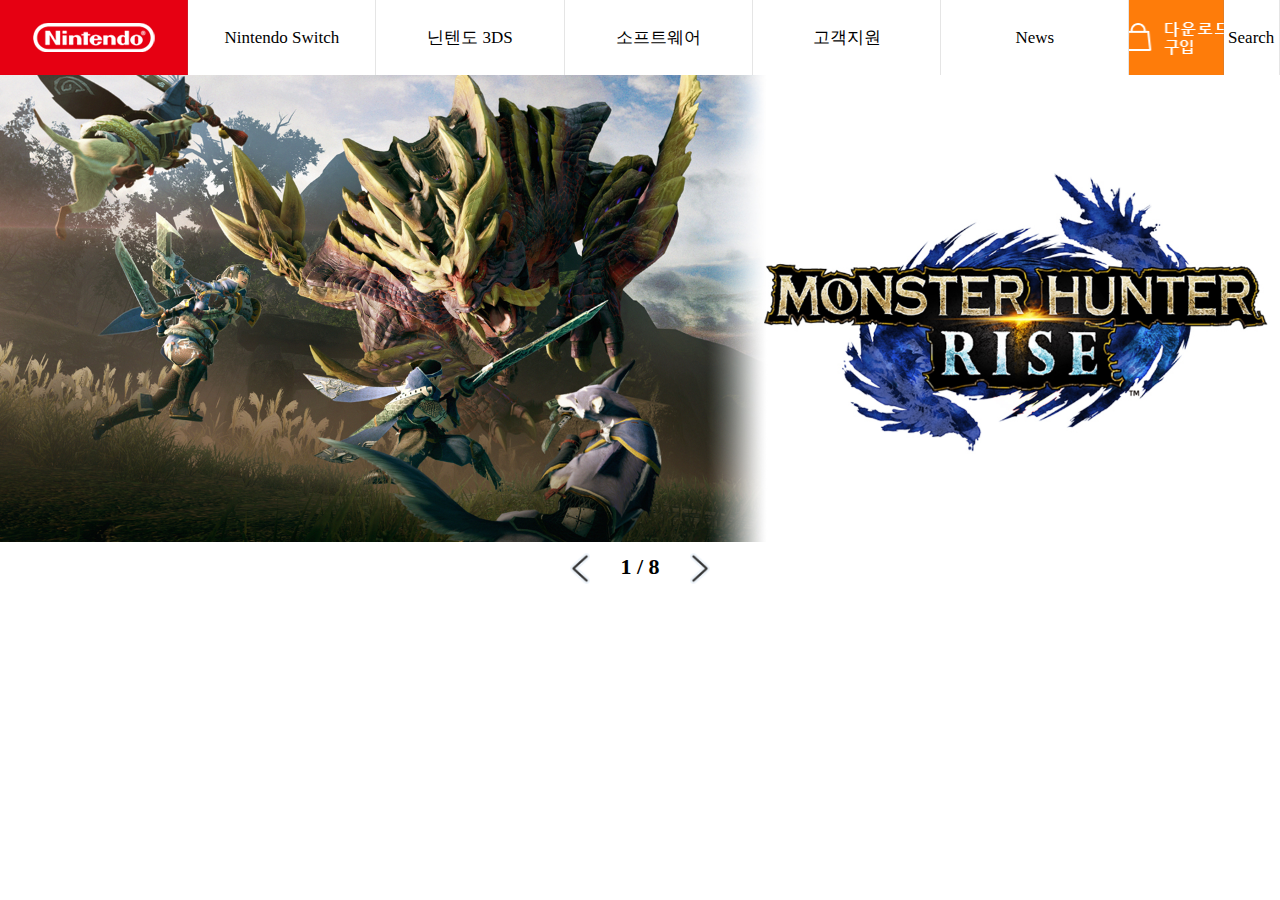
<file: src/main/resources/templates/indexCopy.html>
<!DOCTYPE html>
<html lang="en">
<head>
    <meta charset="UTF-8">
    <title>Nintendo</title>
    <link rel="stylesheet" href="../static/css/style.css"/>
</head>
<body>
    <div class="container">
        <div class="header_btn">
            <div class="btn" id="logo_btn"></div>
            <div class="btn" id="switch_btn">Nintendo Switch</div>
            <div class="btn" id="3ds_btn">닌텐도 3DS</div>
            <div class="btn" id="software_btn">소프트웨어</div>
            <div class="btn" id="cs_btn">고객지원</div>
            <div class="btn" id="news_btn">News</div>
            <div class="btn" id="download_btn"></div>
            <div class="btn" id="search_btn">Search</div>
        </div>
        <div class="main_img_box">
            <ul>
                <li><img src="../static/img/main_img/1.jpg" class="pc_img"></li>
                <li><img src="../static/img/main_img/2.jpg" class="pc_img"></li>
                <li><img src="../static/img/main_img/3.jpg" class="pc_img"></li>
                <li><img src="../static/img/main_img/4.jpg" class="pc_img"></li>
                <li><img src="../static/img/main_img/5.jpg" class="pc_img"></li>
                <li><img src="../static/img/main_img/6.png" class="pc_img"></li>
                <li><img src="../static/img/main_img/7.jpg" class="pc_img"></li>
                <li><img src="../static/img/main_img/8.jpg" class="pc_img"></li>
            </ul>
        </div>
        <div class="nav_btn">
            <div class="prev">
                <img id="prev_btn" src="../static/img/main_slide_btn.png">
            </div>
            <p>
                <span id="now">1</span> / <span id="maxLength">8</span>
            </p>
            <div class="next">
                <img id="next_btn" src="../static/img/main_slide_btn.png">
            </div>
        </div>
    </div>
</body>
</html>
</file>
<file: src/main/resources/static/css/style.css>
html, body, div, span, applet, object, iframe, h1, h2, h3, h4, h5, h6, p, blockquote, pre, a, abbr, acronym, address, big, cite, code, del, dfn, em, img, ins, kbd, q, s, samp, small, strike, strong, sub, sup, tt, var, b, u, i, center, dl, dt, dd, ol, ul, li, fieldset, form, label, legend, table, caption, tbody, tfoot, thead, tr, th, td, article, aside, canvas, details, embed, figure, figcaption, footer, header, hgroup, menu, nav, output, ruby, section, summary, time, mark, audio, video {
  margin: 0;
  padding: 0;
  border: 0;
  font-size: 100%;
  font: inherit;
  vertical-align: baseline;
}

/* HTML5 display-role reset for older browsers */
article, aside, details, figcaption, figure, footer, header, hgroup, menu, nav, section {
  display: block;
}

body {
  line-height: 1;
}

ol, ul, li {
  list-style: none;
}

blockquote, q {
  quotes: none;
}

blockquote:before, blockquote:after {
  content: "";
  content: none;
}

q:before, q:after {
  content: "";
  content: none;
}

table {
  border-collapse: collapse;
  border-spacing: 0;
}

.conatiner {
  text-align: center;
}

.header_btn {
  width: 100%;
  height: 75px;
  display: grid;
  grid-template-columns: 1fr 1fr 1fr 1fr 1fr 1fr 0.5fr 0.3fr;
  font-size: 17px;
}
.header_btn .btn {
  border-bottom: 0.5px solid rgba(125, 125, 125, 0.2);
  border-right: 0.5px solid rgba(125, 125, 125, 0.2);
  text-align: center;
  padding: 29px 0;
}
.header_btn #logo_btn {
  background-color: #e60012;
  background-image: url("../img/logo_nintendo_red.gif");
  background-repeat: no-repeat;
  background-position: center;
}
.header_btn #download_btn {
  background-color: #fe7c0a;
  background-image: url("../img/btn_head_eshop.gif");
  background-repeat: no-repeat;
  background-position: center;
}

.main_img_box {
  overflow: hidden;
}
.main_img_box ul {
  width: calc(100% * 8);
  display: flex;
  animation: slide 64s infinite;
}
.main_img_box ul li {
  width: calc(100% / 8);
  height: auto;
}
.main_img_box ul li .pc_img {
  width: 100%;
}

.nav_btn {
  padding-top: 8px;
  width: fit-content;
  margin: 0 auto;
}
.nav_btn .prev {
  display: block;
  float: left;
  overflow: hidden;
  width: 20px;
}
.nav_btn .prev #prev_btn {
  width: 40px;
}
.nav_btn p {
  margin-left: 30px;
  margin-right: 30px;
  padding-top: 3px;
  font-size: 22px;
  font-weight: bold;
  float: left;
}
.nav_btn .next {
  display: block;
  overflow: hidden;
  width: 20px;
}
.nav_btn .next #next_btn {
  position: relative;
  left: -20px;
  width: 40px;
}

.news_list {
  max-width: 1200px;
  margin: 0 auto;
  padding-top: 50px;
  padding-right: 25px;
  padding-left: 25px;
}
.news_list .main_title {
  display: flex;
  font-size: 24px;
  font-weight: bold;
  line-height: 1;
  margin-bottom: 30px;
}
.news_list .main_title .desc {
  padding-top: 10px;
  margin-left: 10px;
  font-size: 14px;
  font-weight: normal;
}
.news_list .main_title img {
  margin-left: auto;
  width: 20px;
  height: 20px;
}
.news_list .main_card_board {
  border: 1px solid black;
}
.news_list .main_card_board .news_item {
  width: fit-content;
  border: 1px solid black;
}
.news_list .main_card_board .news_item img {
  min-width: 276px;
  height: 160px;
}
.news_list .main_card_board .news_item .category {
  margin-top: 10px;
  margin-bottom: 10px;
  font-size: 14px;
  color: #e60012;
}
.news_list .main_card_board .news_item .news_title {
  font-size: 20px;
}

@keyframes slide {
  0% {
    margin-left: 0;
  }
  5% {
    margin-left: 0;
  }
  10% {
    margin-left: -100%;
  }
  15% {
    margin-left: -100%;
  }
  20% {
    margin-left: -200%;
  }
  25% {
    margin-left: -200%;
  }
  30% {
    margin-left: -300%;
  }
  35% {
    margin-left: -300%;
  }
  40% {
    margin-left: -400%;
  }
  45% {
    margin-left: -400%;
  }
  50% {
    margin-left: -500%;
  }
  55% {
    margin-left: -500%;
  }
  60% {
    margin-left: -600%;
  }
  65% {
    margin-left: -600%;
  }
  70% {
    margin-left: -700%;
  }
  75% {
    margin-left: -700%;
  }
  80% {
    margin-left: -800%;
  }
  85% {
    margin-left: -800%;
  }
  90% {
    margin-left: -900%;
  }
  95% {
    margin-left: -900%;
  }
  100% {
    margin-left: 0%;
  }
}

/*# sourceMappingURL=style.css.map */
</file>
